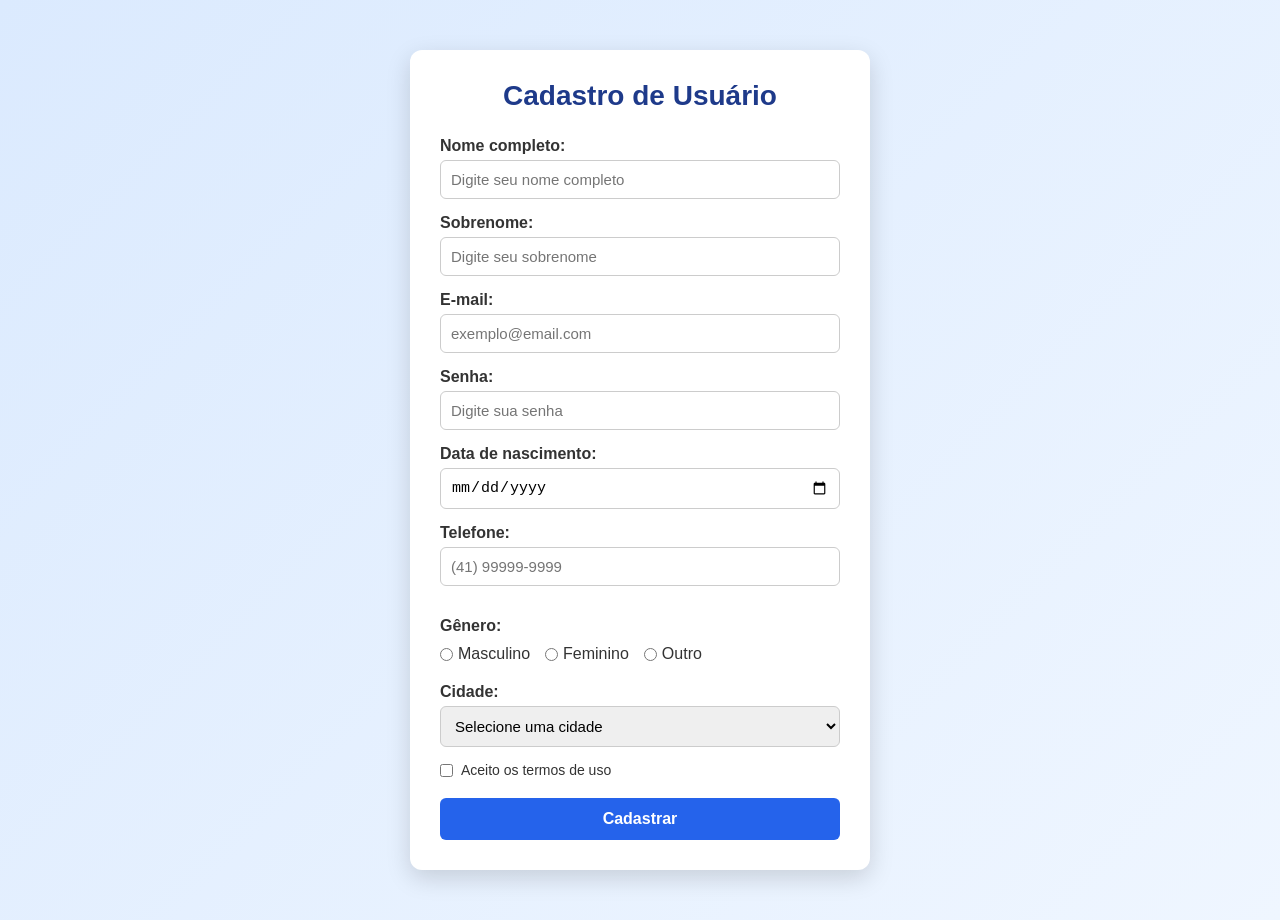
<file: atividade formulario/index.html>
<!DOCTYPE html>
<html lang="pt-BR">
<head>
    <meta charset="UTF-8">
    <meta name="viewport" content="width=device-width, initial-scale=1.0">
    <title>Cadastro de Usuário</title>

    <!-- Conexão com o arquivo CSS -->
    <link rel="stylesheet" href="style.css">
</head>

<body>

    <div class="container">

        <h1>Cadastro de Usuário</h1>

        <form>

            <!-- Nome -->
            <label for="nome">Nome completo:</label>
            <input
                type="text"
                id="nome"
                name="nome"
                placeholder="Digite seu nome completo"
                required
            >

            <!-- Sobrenome -->
            <label for="sobrenome">Sobrenome:</label>
            <input
                type="text"
                id="sobrenome"
                name="sobrenome"
                placeholder="Digite seu sobrenome"
            >

            <!-- E-mail -->
            <label for="email">E-mail:</label>
            <input
                type="email"
                id="email"
                name="email"
                placeholder="exemplo@email.com"
                required
            >

            <!-- Senha -->
            <label for="senha">Senha:</label>
            <input
                type="password"
                id="senha"
                name="senha"
                placeholder="Digite sua senha"
                required
            >

            <!-- Data de nascimento -->
            <label for="data">Data de nascimento:</label>
            <input
                type="date"
                id="data"
                name="data"
                required
            >

            <!-- Telefone -->
            <label for="telefone">Telefone:</label>
            <input
                type="tel"
                id="telefone"
                name="telefone"
                placeholder="(41) 99999-9999"
            >

            <!-- Gênero -->
            <p class="titulo-secao">Gênero:</p>

            <div class="radio-group">

                <div>
                    <input
                        type="radio"
                        id="masculino"
                        name="sexo"
                        value="masculino"
                    >
                    <label for="masculino">Masculino</label>
                </div>

                <div>
                    <input
                        type="radio"
                        id="feminino"
                        name="sexo"
                        value="feminino"
                    >
                    <label for="feminino">Feminino</label>
                </div>

                <div>
                    <input
                        type="radio"
                        id="outro"
                        name="sexo"
                        value="outro"
                    >
                    <label for="outro">Outro</label>
                </div>

            </div>

            <!-- Cidade -->
            <label for="cidade">Cidade:</label>

            <select id="cidade" name="cidade" required>
                <option value="">Selecione uma cidade</option>
                <option value="curitiba">Curitiba</option>
                <option value="londrina">Londrina</option>
                <option value="maringa">Maringá</option>
                <option value="ponta-grossa">Ponta Grossa</option>
            </select>

            <!-- Termos -->
            <div class="termos">

                <input
                    type="checkbox"
                    id="termos"
                    name="termos"
                    required
                >

                <label for="termos">
                    Aceito os termos de uso
                </label>

            </div>

            <!-- Botão -->
            <button type="submit">Cadastrar</button>

        </form>

    </div>

</body>
</html>
</file>
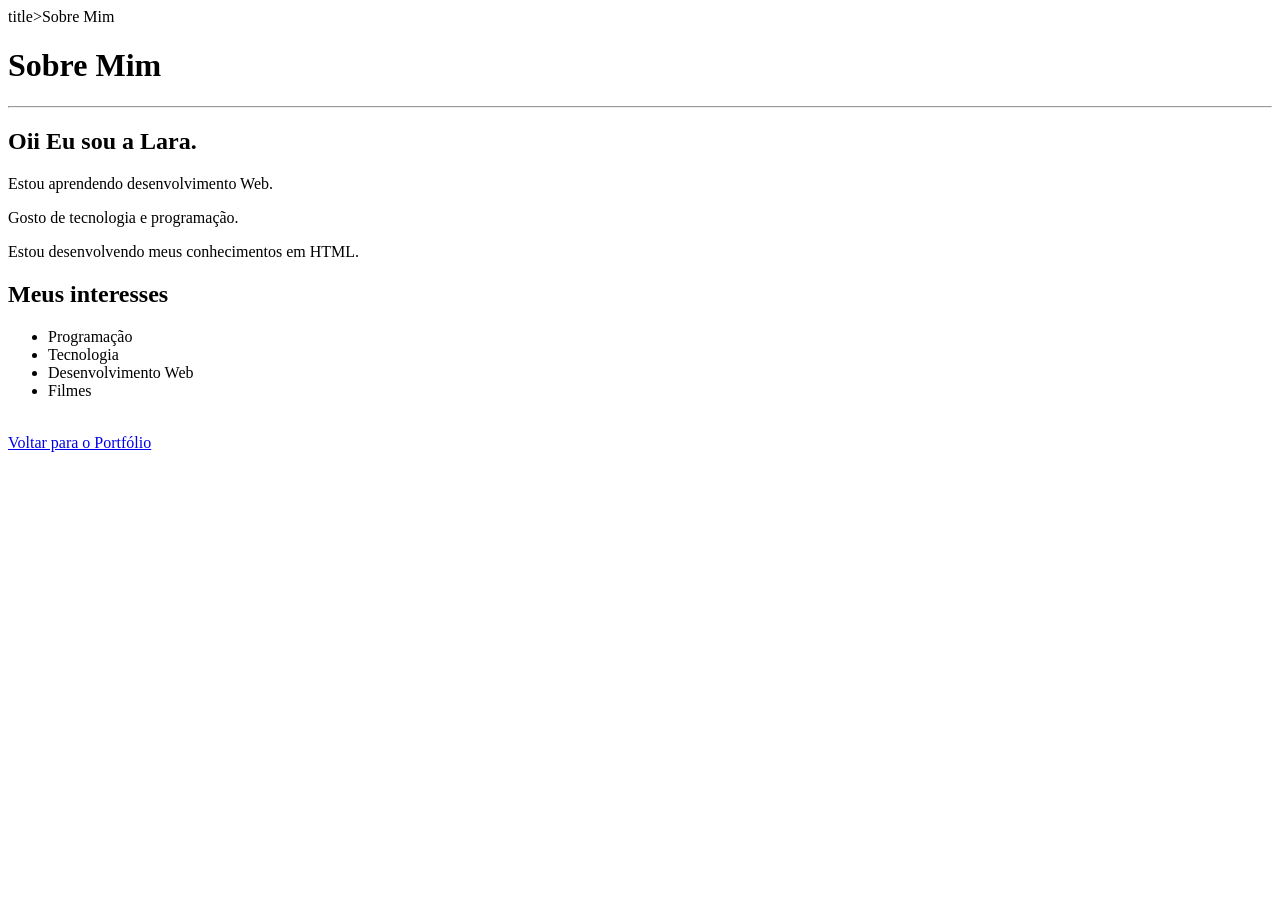
<file: stoantonio2026/sobre mim.html>
title>Sobre Mim</title>
</head>

<body>

    <h1>Sobre Mim</h1>

    <hr>

    <h2>Oii Eu sou a Lara.</h2>

    <p>
        Estou aprendendo desenvolvimento Web.
    </p>

    <p>
        Gosto de tecnologia e programação.
    </p>

    <p>
        Estou desenvolvendo meus conhecimentos em HTML.
    </p>

    <h2>Meus interesses</h2>

    <ul>
        <li>Programação</li>
        <li>Tecnologia</li>
        <li>Desenvolvimento Web</li>
        <li>Filmes</li>
       
    </ul>

    <br>

    <a href="index.html">Voltar para o Portfólio</a>
</file>
<file: atividade formulario/style.css>
/* Configurações gerais da página */
body {
    font-family: Arial, sans-serif;
    background: linear-gradient(135deg, #dbeafe, #eff6ff);
    margin: 0;
    padding: 0;
    min-height: 100vh;

    display: flex;
    justify-content: center;
    align-items: center;
}

/* Cartão do formulário */
.container {
    width: 400px;
    max-width: 90%;
    margin: 50px auto;
    padding: 30px;

    background-color: white;

    border-radius: 12px;

    box-shadow: 0 8px 25px rgba(0, 0, 0, 0.15);
}

/* Título */
h1 {
    text-align: center;
    color: #1e3a8a;
    font-size: 28px;
    margin-top: 0;
    margin-bottom: 25px;
}

/* Labels */
label {
    font-weight: bold;
    color: #333;
}

/* Campos de texto e lista */
input,
select {
    width: 100%;
    padding: 10px;

    margin-top: 5px;
    margin-bottom: 15px;

    box-sizing: border-box;

    border: 1px solid #ccc;
    border-radius: 6px;

    font-size: 15px;
}

/* Efeito quando o campo está selecionado */
input:focus,
select:focus {
    outline: none;
    border: 2px solid #2563eb;

    box-shadow: 0 0 5px rgba(37, 99, 235, 0.25);
}

/* Texto "Gênero" */
.titulo-secao {
    font-weight: bold;
    color: #333;
    margin-bottom: 10px;
}

/* Grupo dos radio buttons */
.radio-group {
    display: flex;
    gap: 15px;
    margin-bottom: 20px;
}

/* Cada opção de gênero */
.radio-group div {
    display: flex;
    align-items: center;
    gap: 5px;
}

/* Radio buttons */
.radio-group input {
    width: auto;
    margin: 0;
}

/* Labels dos radio buttons */
.radio-group label {
    font-weight: normal;
}

/* Área dos termos */
.termos {
    display: flex;
    align-items: center;
    gap: 8px;

    margin-bottom: 20px;
}

/* Checkbox */
.termos input {
    width: auto;
    margin: 0;
}

/* Label do checkbox */
.termos label {
    font-weight: normal;
    font-size: 14px;
}

/* Botão */
button {
    width: 100%;

    padding: 12px;

    background-color: #2563eb;
    color: white;

    border: none;
    border-radius: 6px;

    font-size: 16px;
    font-weight: bold;

    cursor: pointer;

    transition: 0.3s;
}

/* Efeito ao passar o mouse */
button:hover {
    background-color: #1d4ed8;
    opacity: 0.9;

    transform: translateY(-1px);
}

/* Efeito ao clicar no botão */
button:active {
    transform: translateY(0);
}

/* Responsividade para telas pequenas */
@media (max-width: 500px) {

    .container {
        width: 90%;
        padding: 20px;
    }

    h1 {
        font-size: 24px;
    }

    .radio-group {
        flex-direction: column;
        gap: 8px;
    }
}
</file>
